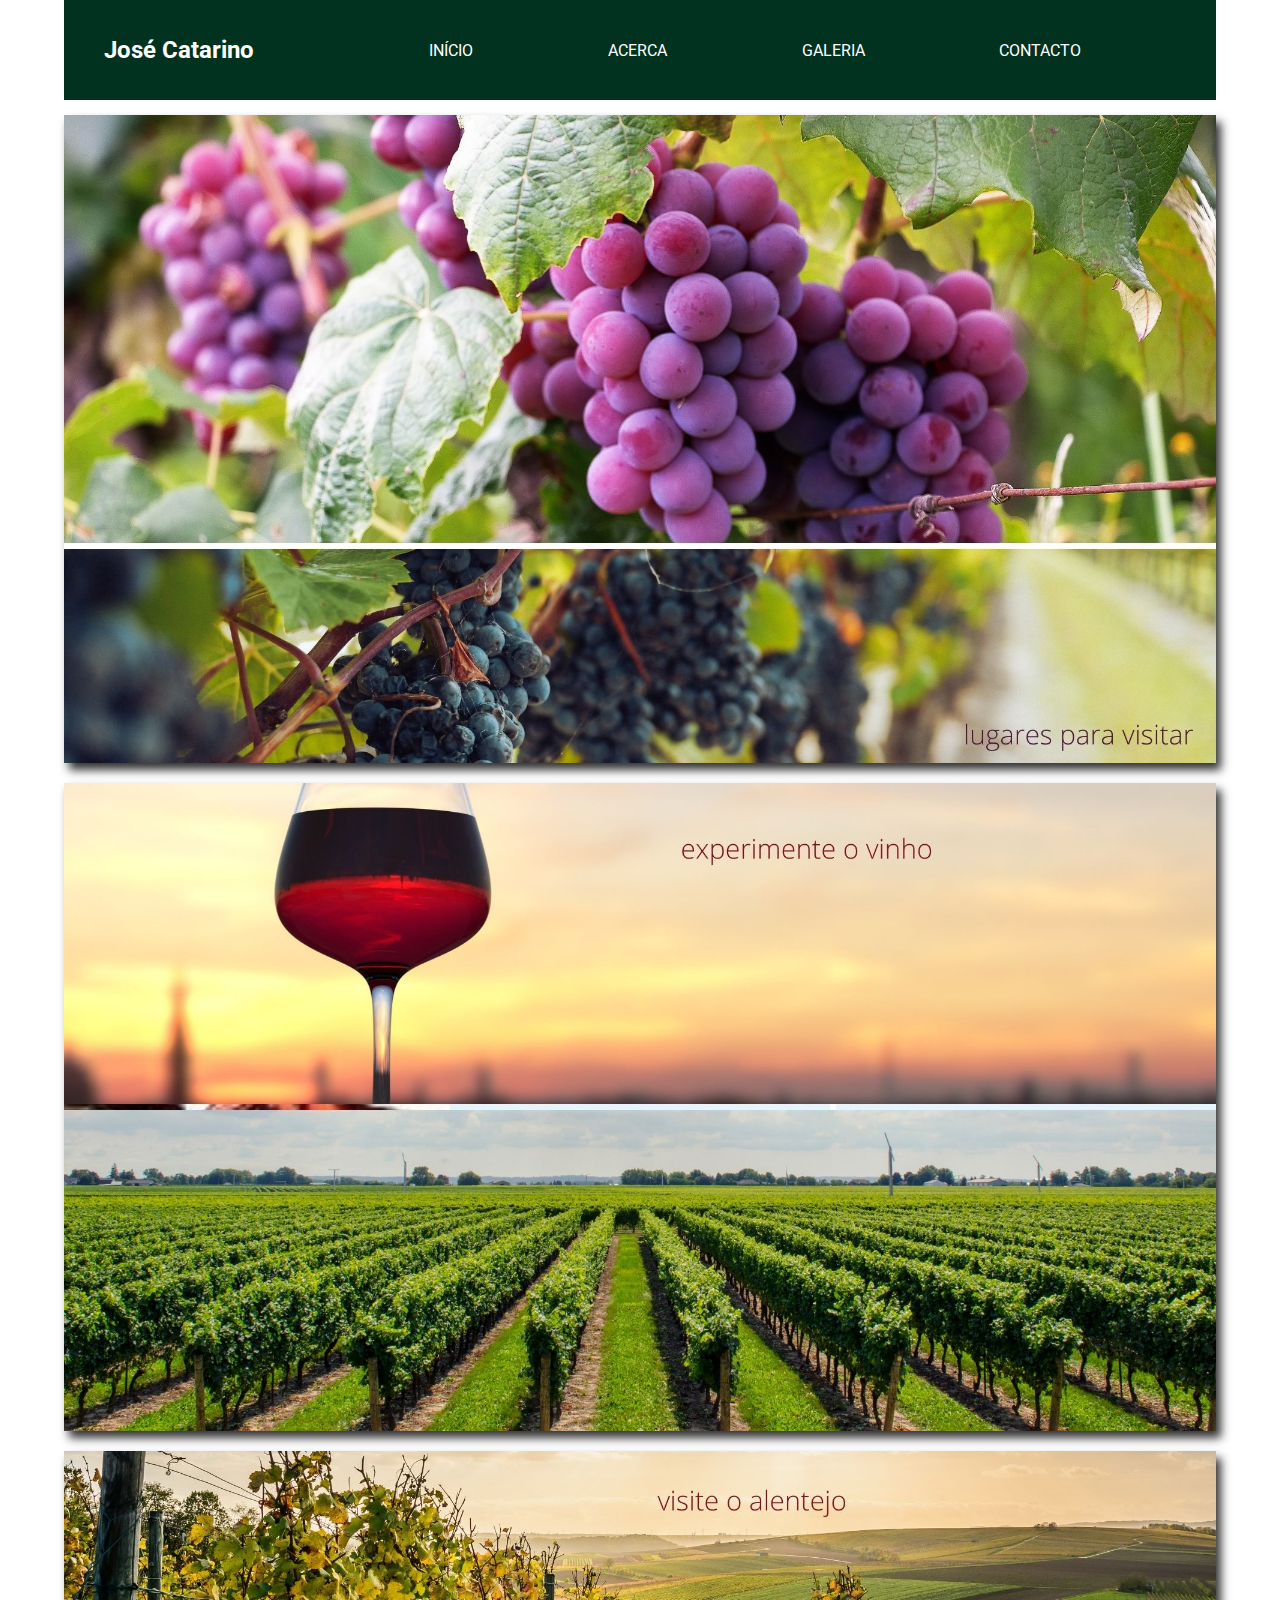
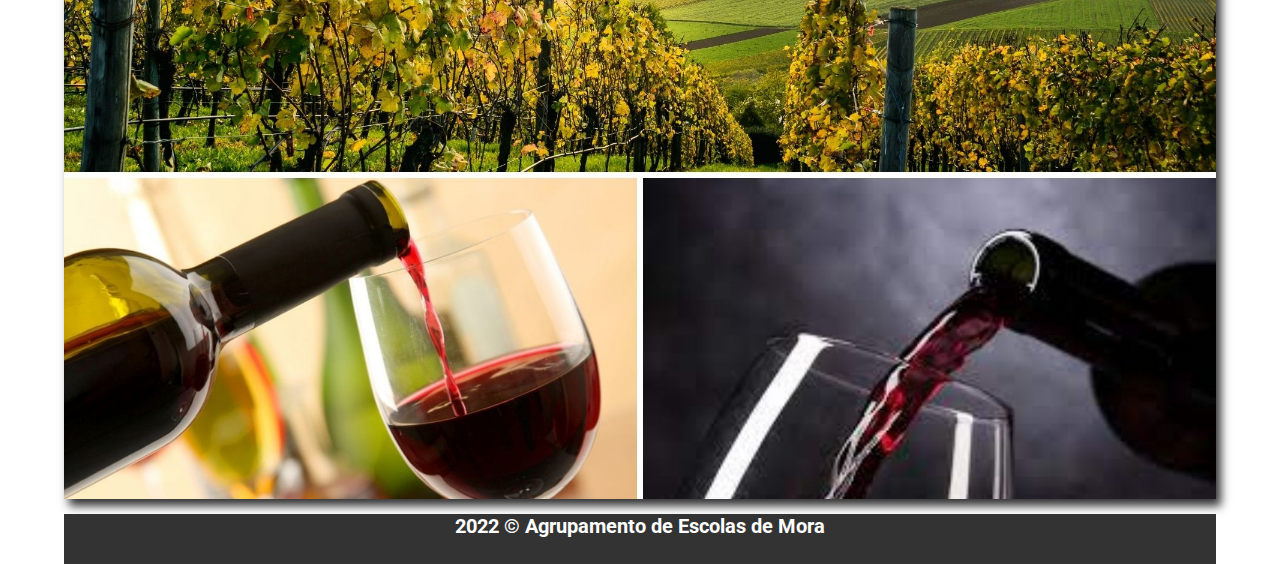
<file: galeria.html>
<!DOCTYPE html>
<html lang="pt">
<head>
    <meta charset="UTF-8">
    <meta http-equiv="X-UA-Compatible" content="IE=edge">
    <meta name="viewport" content="width=device-width, initial-scale=1.0">
    <link rel="stylesheet" href="./css/grid.css">
    <title>Curso Profissional</title>
</head>
<body>
    <div class="contentor-galeria">
        <header>
            <nav>
                <div class="logo">
                    <h2>José Catarino</h2>
                </div>
                <ul>
                    <li><a href="index.html">Início</a></li>
                    <li><a href="acerca.html">Acerca</a></li>
                    <li><a href="galeria.html">Galeria</a></li>
                    <li><a href="#">Contacto</a></li>
                </ul>
            </nav>
        </header>
        <!--<aside>
                <img src="https://picsum.photos/2000/2300?random=1" alt="turismo">
                <img src="https://picsum.photos/2000/2300?random=2" alt="turismo">
                <img src="https://picsum.photos/2000/2300?random=3" alt="turismo">
        </aside>-->
        <main>
            <img class="destaque" src="./img/Galeria/1.jpg" alt="">
            <img class="destaque" src="./img/Galeria/2.jpg" alt="">
            <img class="destaque" src="./img/Galeria/3.jpg" alt="">
            
        </main>
        <footer>
            <h1 class="rodape">2022 &copy; Agrupamento de Escolas de Mora</h1>
        </footer>
    </div>
</body>
</html>
</file>
<file: css/grid.css>
@import url('https://fonts.googleapis.com/css2?family=Roboto:wght@700&display=swap');
* {
    box-sizing: border-box;
    padding:0px;
    margin:0px;
    font-family: 'Roboto', sans-serif;
}
.contentor {
    display:grid;
    grid-template-rows: 100px auto auto 50px;
    grid-template-areas: 
    'cabeçalho cabeçalho cabeçalho'
    'cont-secundario cont-principal cont-principal'
    'cont-secundario cont-principal cont-principal'
    'rodape rodape rodape';
    gap:5px;
    width:90%;
    margin:0 auto;
    height:100vh;
}
.contentor-galeria {
    display:grid;
    grid-template-rows: 100px auto 50px;
    grid-template-areas: 
    'cabeçalho cabeçalho cabeçalho'
    'cont-principal cont-principal cont-principal'
    'rodape rodape rodape';
    gap:5px;
    width:90%;
    margin:0 auto;
    height:100vh; 
}
header {
    background:#013220;
    grid-area: cabeçalho;
    color:white;
}
nav {
    display:grid;
    grid-template-columns: 1fr 4fr;
    height:100px;
}

.logo {
    display:flex;
    align-items: center;
    justify-content: center;
    height:100%;
}
.logo img {
    height:100px;
    width:100px;
}
nav ul {
    list-style: none;
    display:flex;
    flex-direction: row;
    align-items: center;
    justify-content: space-evenly;
    height:100%;
}
nav ul li a {
    color:#fff;
    text-decoration: none;
    text-transform: uppercase;
}
nav ul li a:hover {
    cursor: pointer;
    border-bottom: 2px solid #fff;
}

aside {
    grid-area: cont-secundario;
    display:grid;
    grid-template-columns: 1fr;
    margin-top: 10px;
    
}
aside img {
    max-width: 100%;
    max-height:100%;
    object-fit: contain;
    box-shadow: 5px 7px 9px #333;
}
    

main {
    background: #fff;
    grid-area: cont-principal;
    display:grid;
    grid-template-columns: 1fr;
    grid-auto-rows: 1fr;
}
.destaque {
    max-width: 100%;
    max-height: 100%;
    box-shadow: 5px 7px 9px #333;
    margin-top: 10px;
    margin-bottom: 10px;
}
footer {
    background: #333;
    grid-area:rodape;
}
.rodape {
    text-align: center;
    color: #fff;
    font-size: 20px;
}
@media(max-width:500px){
    .contentor {
        grid-template-areas: 
    'cabeçalho'
    'cont-principal'
    'cont-secundario'
    'rodape';
    }
    .contentor-galeria {
        grid-template-areas: 
        'cabeçalho'
        'cont-principal'
        'rodape';
    }
    nav {
        grid-template-columns: 1fr;
    }
    .logo {
        height:50px;
    }
    .rodape {
        font-size: 16px;
    }
    aside img {
        margin-top: 5px;
        margin-bottom: 5px;
        border-bottom: none;
    }
}
</file>
